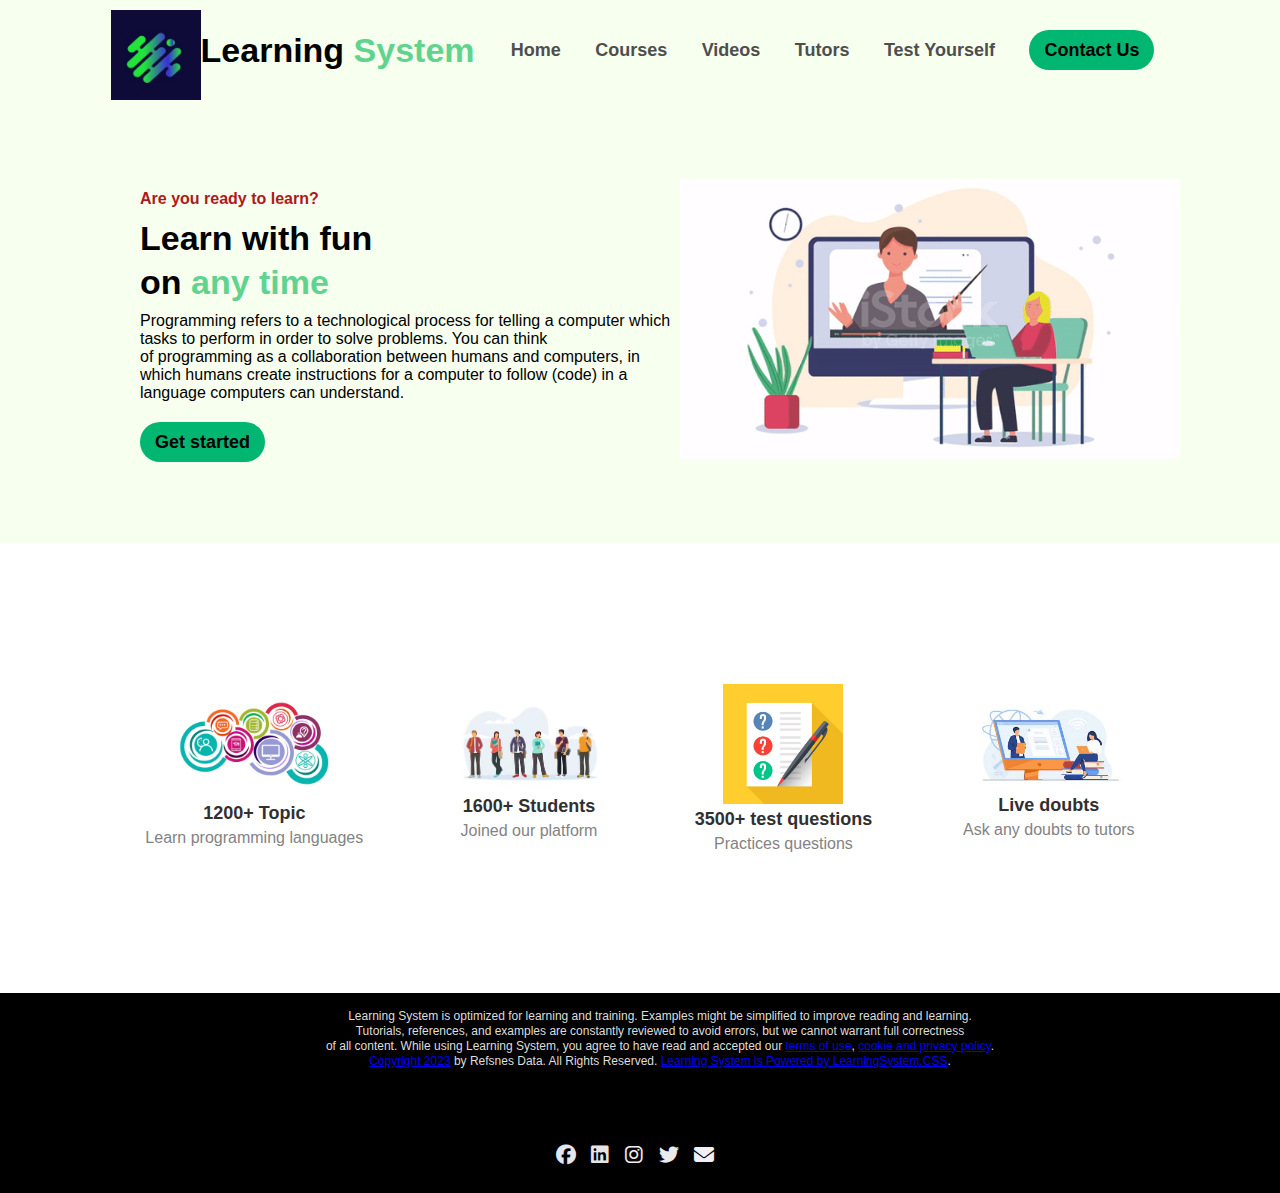
<file: index.html>
<!DOCTYPE html>
<html>
    <head>
        <meta charset="utf-8">
        <meta http-equiv ="Content-Type" content="text/html;charset=UTF-8">
        <title> Learning System </title>
        <meta name="viewport" content="width=device-width", initial-scale="1.0">
        <meta name="description" content="making website using html and css only.">
        <link rel="stylesheet" href="https://cdnjs.cloudflare.com/ajax/libs/font-awesome/6.1.1/css/all.min.css">
        <link rel="stylesheet" href="home.css">
       </head>

       <body>
       <!-- if you want brief knowledge on vs code and website development , kindly comment . let's start -->



       <div class="top-header">
        <header>
            <nav>
                <div class="logo">
                    <img src="logo.jpeg" alt="" class="logo-img">
                    <h1>Learning <span>System</span></h1>
                </div>
                <ul>
                    <li><a href="index.html">Home</a></li>
                    <li><a href="courses.html">Courses</a></li>
                    <li><a href="video.html">Videos</a></li>
                    <li><a href="tutors.html">Tutors</a></li>
                    <li><a href="#test-yourself">Test Yourself</a></li>
                    <li><a href="contactus.html" class="btn">Contact Us</a></li>
                </ul>
            </nav>
        </header>
        <!-- top hero-->
        <section class="hero-section">
            <div class="hero-box">
                <div class="left-box">
                    <p class="ready">Are you ready to learn?</p>
                    <h1>Learn with fun<br>on <span>any time</span></h1>
                    <p class="left-para">Programming refers to a technological process for telling a computer which tasks to perform in order to solve problems. You can think <br>of programming as a collaboration between humans and computers, in which humans create instructions for a computer to follow (code) in a language computers can understand. </p>
                    <a href="#" class="btn started">Get started</a> 
                 </div>
                 <div class="right-box">
                    <img src="b.gif" alt="header images" class="right-img">

                 </div>
            </div>
        </section>
    </div>
    <!------------------------feature section------------------------------->
    <section class="feature">
        <div class="boxes">
            <img src="courses.jpg" alt="course image" style="width: 150px;">
            <h2>1200+ Topic</h2>
            <p>Learn programming languages</p>
        </div>
        <div class="boxes">
            <img src="student.jpeg" alt="course image" style="width: 150px;">
            <h2>1600+ Students</h2>
            <p>Joined our platform</p>
        </div>
        <div class="boxes ">
            <img src="test.jpg" alt="course image" style="width: 120px;">
            <h2>3500+ test questions</h2>
            <p>Practices questions</p>
        </div>
        <div class="boxes ">
            <img src="dbouts.jpeg" alt="course image" style="width: 150px;">
            <h2>Live doubts</h2>
            <p>Ask any doubts to tutors</p>
        </div>
    </section>
    <footer>
        <div class="footertext">
            Learning System is optimized for learning and training. Examples might be simplified to improve reading and learning.<br class="footer-hide-special">
            Tutorials, references, and examples are constantly reviewed to avoid errors, but we cannot warrant full correctness<br class="footer-hide-special">
            of all content. While using Learning System, you agree to have read and accepted our <a href="/about/about_copyright.asp" class="ga-bottom">terms of use</a>, 
            <a href="/about/about_privacy.asp" class="ga-bottom">cookie and privacy policy</a>.<br>
            <a href="/about/about_copyright.asp" class="ga-bottom">Copyright 2023</a> by Refsnes Data. All Rights Reserved.
            <a href="//www.LearningSystem.com/w3css/default.asp" class="ga-bottom">Learning System is Powered by LearningSystem.CSS</a>.<br><br>
            </div>
            <div class="footersome">
              <a target="_blank" href="https://www.facebook.com/" title="Learning System on Facebook"><i class="fa-brands fa-facebook fa-beat" style="color: #e4e6ec;"></i></a>
              <a target="_blank" href="https://www.linkedin.com/login" title="Learning System on LinkedIn"><i class="fa-brands fa-linkedin fa-beat" style="color: #e8e3e4;"></i></a>
              <a target="_blank" href="https://www.instagram.com/" title="Learning System on Instagram"><i class="fa-brands fa-instagram fa-beat" style="color: #f3edee;"></i></a>
              <a target="_blank" href="https://twitter.com/i/flow/login?input_flow_data=%7B%22requested_variant%22%3A%22eyJsYW5nIjoiZW4ifQ%3D%3D%22%7D" title="Learning System on Twitter"><i class="fa-brands fa-twitter fa-beat" style="color: #eaeaec;"></i></a>
              <a target="_blank" href="https://f5mail.rediff.com/ajaxprism/container?angular=1&els=6eccdf7d3afdd2b7acdf219c3d59f783&user_size=1" title="Learning System on Email"><i class="fa-solid fa-envelope fa-beat" style="color: #f2f0f4;"></i></a>
            </div>
    </footer>
        </body>
</html>
</file>
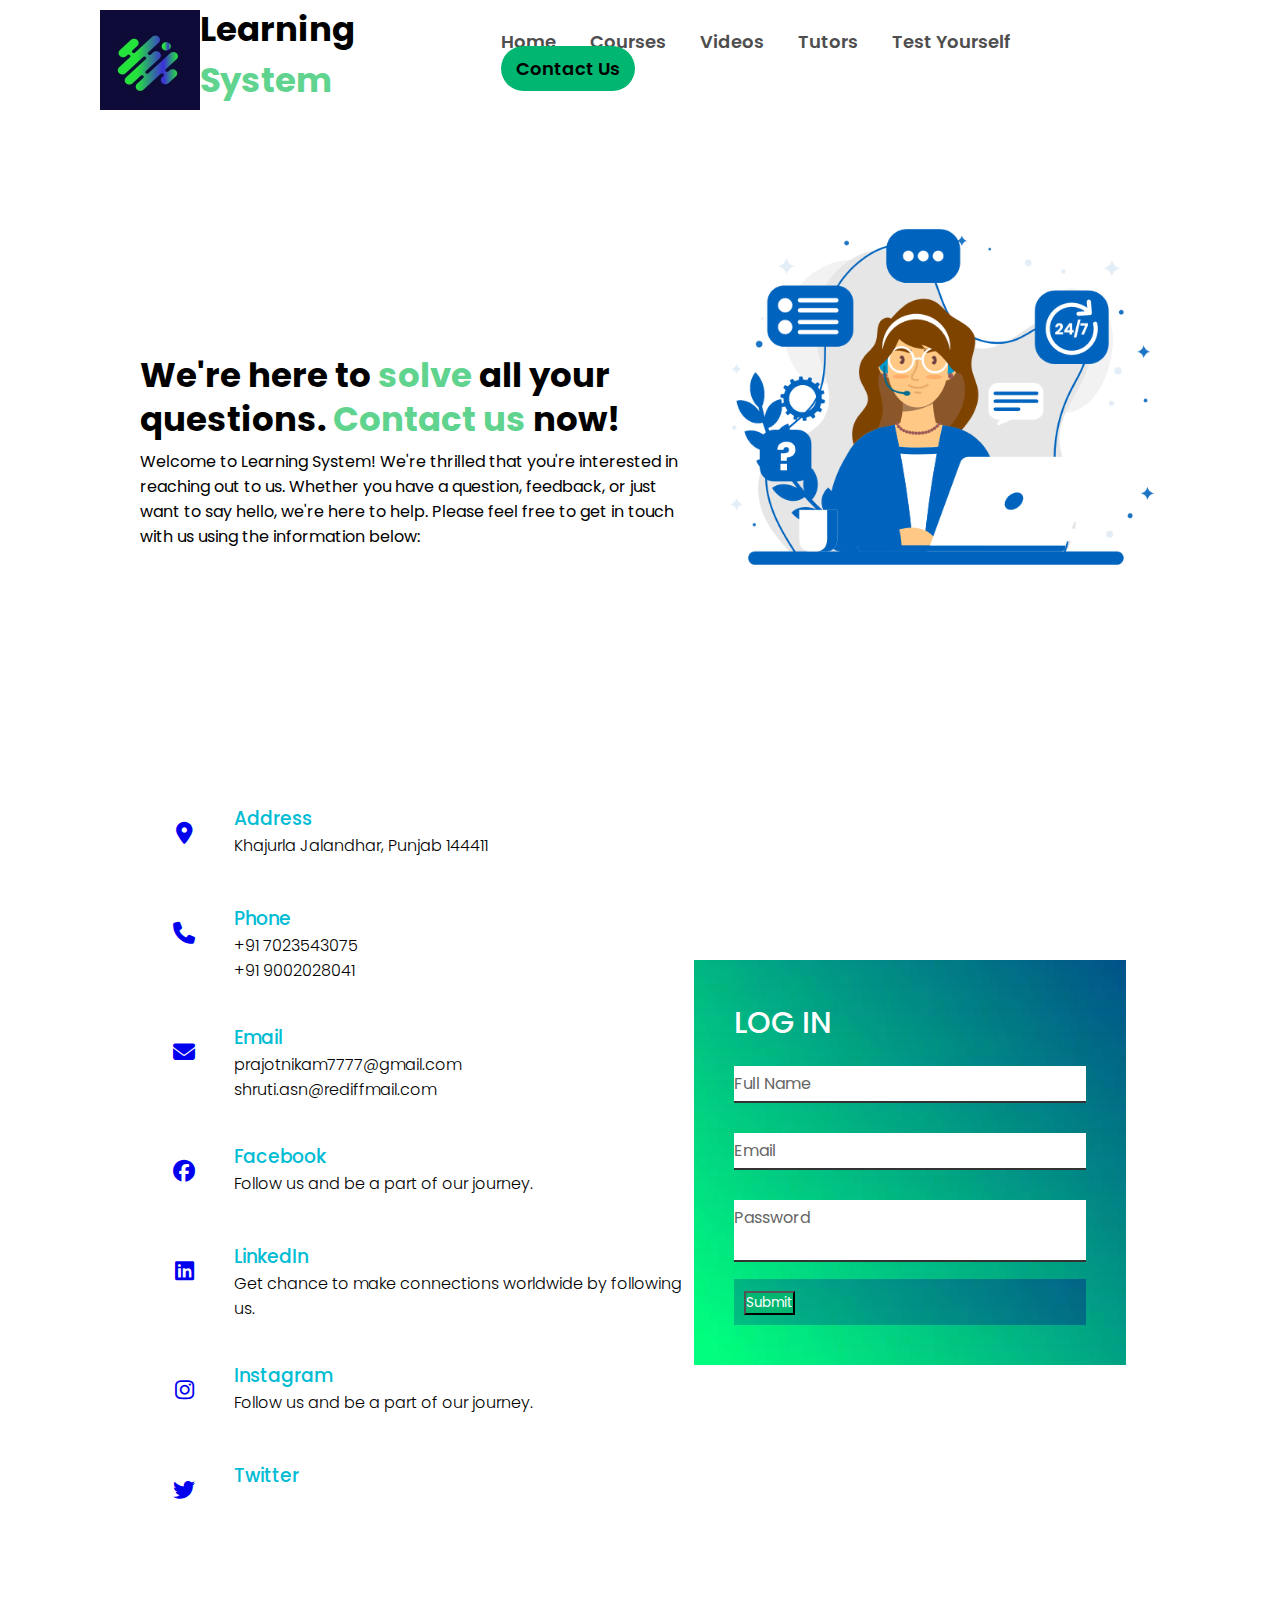
<file: contactus.html>
<!DOCTYPE html>
<html>
    <head>
        <meta name="viewport" content="width=device-width, initial-scale=1.0">
        <title>Contact Us</title>
        <link rel="stylesheet" href="https://cdnjs.cloudflare.com/ajax/libs/font-awesome/6.1.1/css/all.min.css">
        <link rel="stylesheet" type="text/css" href="style.css">
    </head>
    <body>
        <header>
            <nav>
                <div class="logo">
                    <img src="logo.jpeg" alt="" class="logo-img">
                    <h1>Learning <span>System</span></h1>
                </div>
                <ul>
                    <li><a href="index.html">Home</a></li>
                    <li><a href="courses.html">Courses</a></li>
                    <li><a href="video.html">Videos</a></li>
                    <li><a href="tutors.html">Tutors</a></li>
                    <li><a href="#test-yourself">Test Yourself</a></li>
                    <li><a href="contactus.html" class="btn">Contact Us</a></li>
                </ul>
            </nav>
        </header>
        <section class="hero-section">
            <div class="hero-box">
                <div class="left-box">
                    <div class="wrapper one">
                        <div class="drop-main">
                            <div class="c">C</div>
                            <div class="o">O</div>
                            <div class="n">N</div>
                            <div class="t">T</div>
                            <div class="a">A</div>
                            <div class="c">C</div>
                            <div class="t">T</div>
                            <div class="u">U</div>
                            <div class="s">S</div>
                        </div>
                    </div>
                    <p class="ready"> </p>
                    <h1>We're here to <span>solve</span> all your questions. <span>Contact us</span> now!</h1>
                    <p class="left-para">Welcome to <span!>Learning System!</span> We're thrilled that you're interested in reaching out to us. Whether you have a question, feedback, or just want to say hello, we're here to help. Please feel free to get in touch with us using the information below:</p>
                 </div>
                 <div class="right-box">
                    <img src="contact.gif" alt="header images" class="right-img">

                 </div>
            </div>
        </section>
    </div>
            <section class="contact">
            <div class="content">
            </div>
            <div class="container">
                <div class="contactInfo">
                    <div class="box">
                        <div class="icon"><a target="_blank" href="https://maps.app.goo.gl/ckLnE97bFdeE7Yff8" title="location"><i class="fa-solid fa-location-dot fa-bounce"></i></a></div>
                        <div class="text">
                            <h3>Address</h3>
                            <p>Khajurla Jalandhar, Punjab 144411</p>
                        </div>
                    </div>
                    <div class="box">
                        <div class="icon"><a target="_blank" href="phone" title="Phone"><i class="fa-solid fa-phone fa-bounce"></i></a></div>
                        <div class="text">
                            <h3>Phone</h3>
                            <p>+91 7023543075</p>
                            <p>+91 9002028041</p>
                        </div>
                    </div>
                    <div class="box">
                        <div class="icon"><a target="_blank" href="https://f5mail.rediff.com/ajaxprism/container?angular=1&els=6eccdf7d3afdd2b7acdf219c3d59f783&user_size=1" title="Learning System on Email"><i class="fa-solid fa-envelope fa-bounce"></i></a></div>
                        <div class="text">
                            <h3>Email</h3>
                            <p>prajotnikam7777@gmail.com</p>
                            <p>shruti.asn@rediffmail.com</p>
                        </div>
                    </div>
                    <div class="box">
                        <div class="icon"><a target="_blank" href="https://www.facebook.com/" title="Learning System on Facebook"><i class="fa-brands fa-facebook fa-bounce"></i></a></div>
                        <div class="text">
                            <h3>Facebook</h3>
                            <p>Follow us and be a part of our journey.</p>
                        </div>
                    </div>
                    <div class="box">
                        <div class="icon"><a target="_blank" href="https://www.linkedin.com/login" title="Learning System on LinkedIn"><i class="fa-brands fa-linkedin fa-bounce"></i></a></div>
                        <div class="text">
                            <h3>LinkedIn</h3>
                            <p>Get chance to make connections worldwide by following us.</p>
                        </div>
                    </div>
                    <div class="box">
                        <div class="icon"><a target="_blank" href="https://www.instagram.com/" title="Learning System on Instagram"><i class="fa-brands fa-instagram fa-bounce"></i></a></div>
                        <div class="text">
                            <h3>Instagram</h3>
                            <p>Follow us and be a part of our journey.</p>
                        </div>
                    </div>
                    <div class="box">
                        <div class="icon"><a target="_blank" href="https://twitter.com/i/flow/login?input_flow_data=%7B%22requested_variant%22%3A%22eyJsYW5nIjoiZW4ifQ%3D%3D%22%7D" title="Learning System on Twitter"><i class="fa-brands fa-twitter fa-bounce"></i></a></div>
                        <div class="text">
                            <h3>Twitter</h3>
                        </div>
                    </div>
                    
                </div>
            <div class="contactForm">
               <form>
                <h2>LOG IN</h2>
                <div class="inputBox">
                    <input type="text" name="" required="required">
                    <span>Full Name</span>
                </div>
                <div class="inputBox">
                    <input type="text" name="" required="required">
                    <span>Email</span>
                </div>
                <div class="inputBox">
                    <textarea  required="required"></textarea>
                    <span>Password</span>
                </div>
                <div class="inputbox">
                    <input type="submit" name="" value="Submit">
                </div>
               </form> 
            </div>
        </section>
    </body>
</html>
</file>
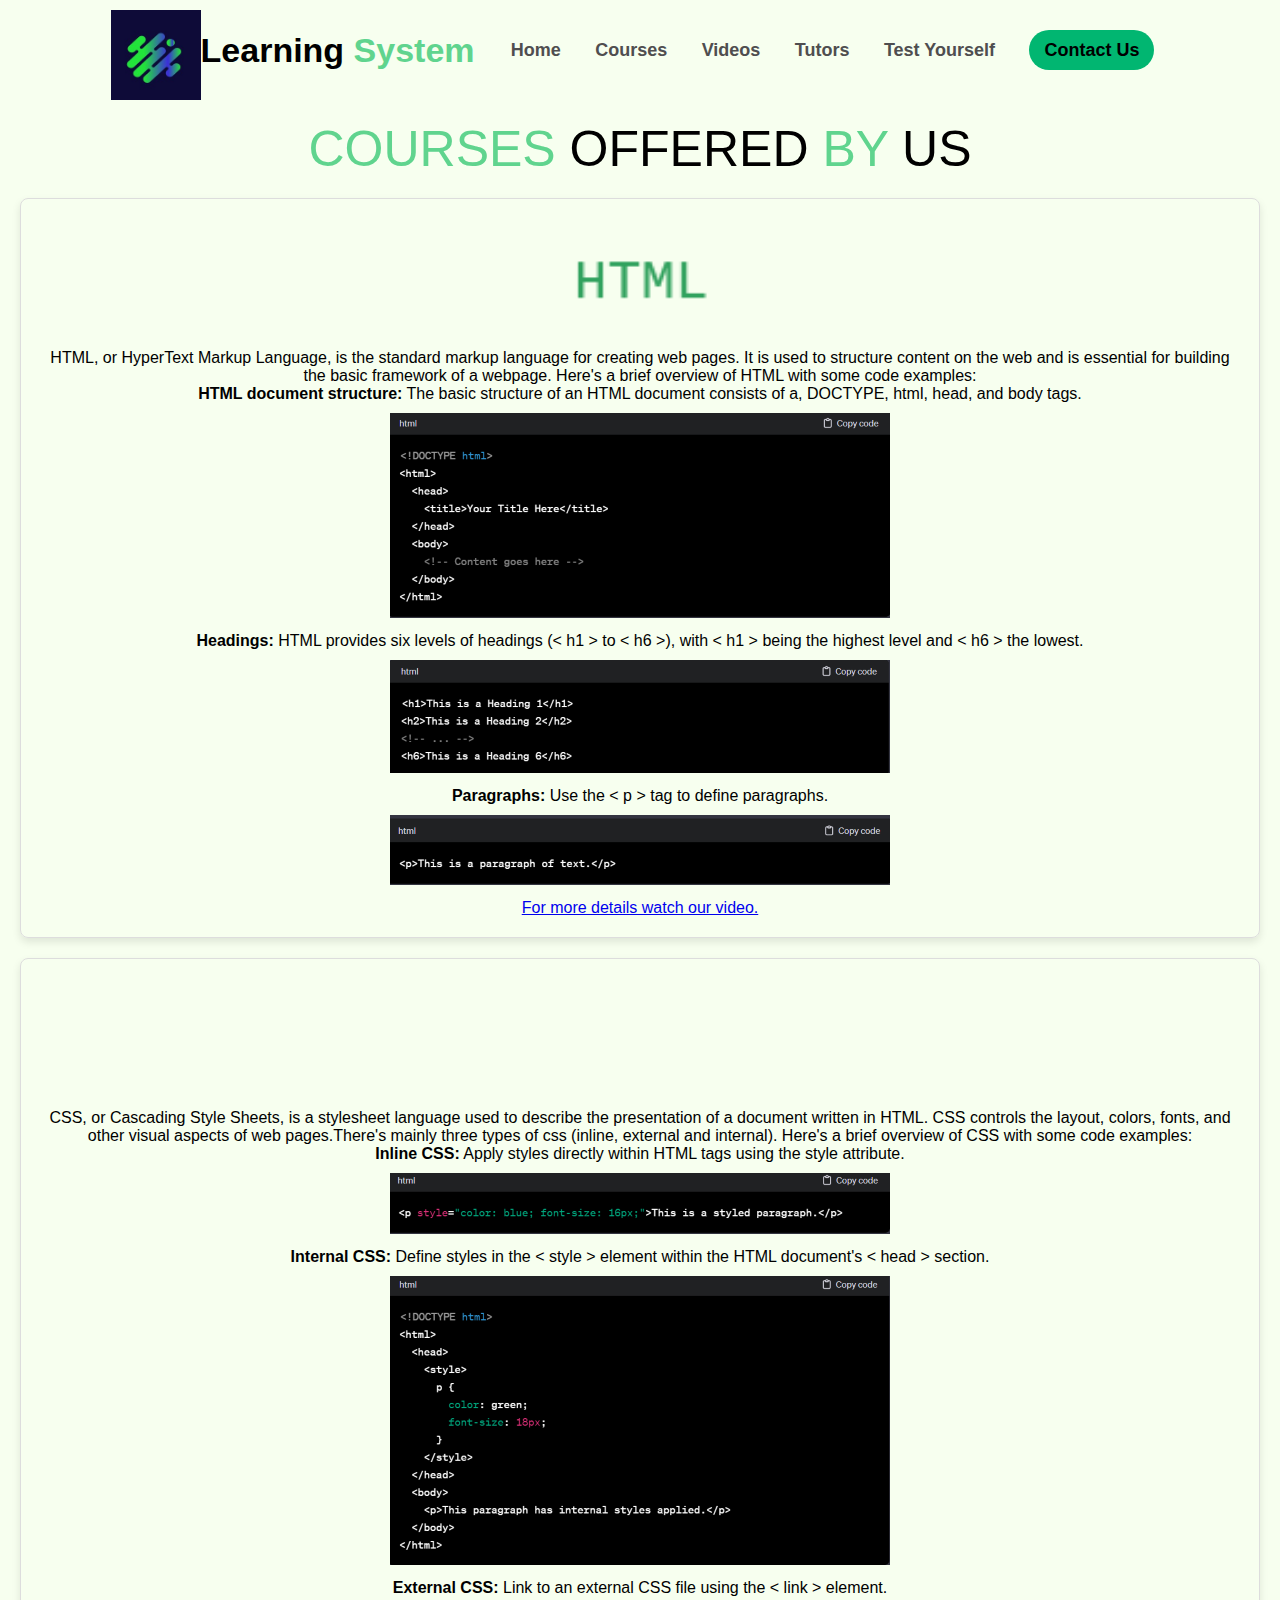
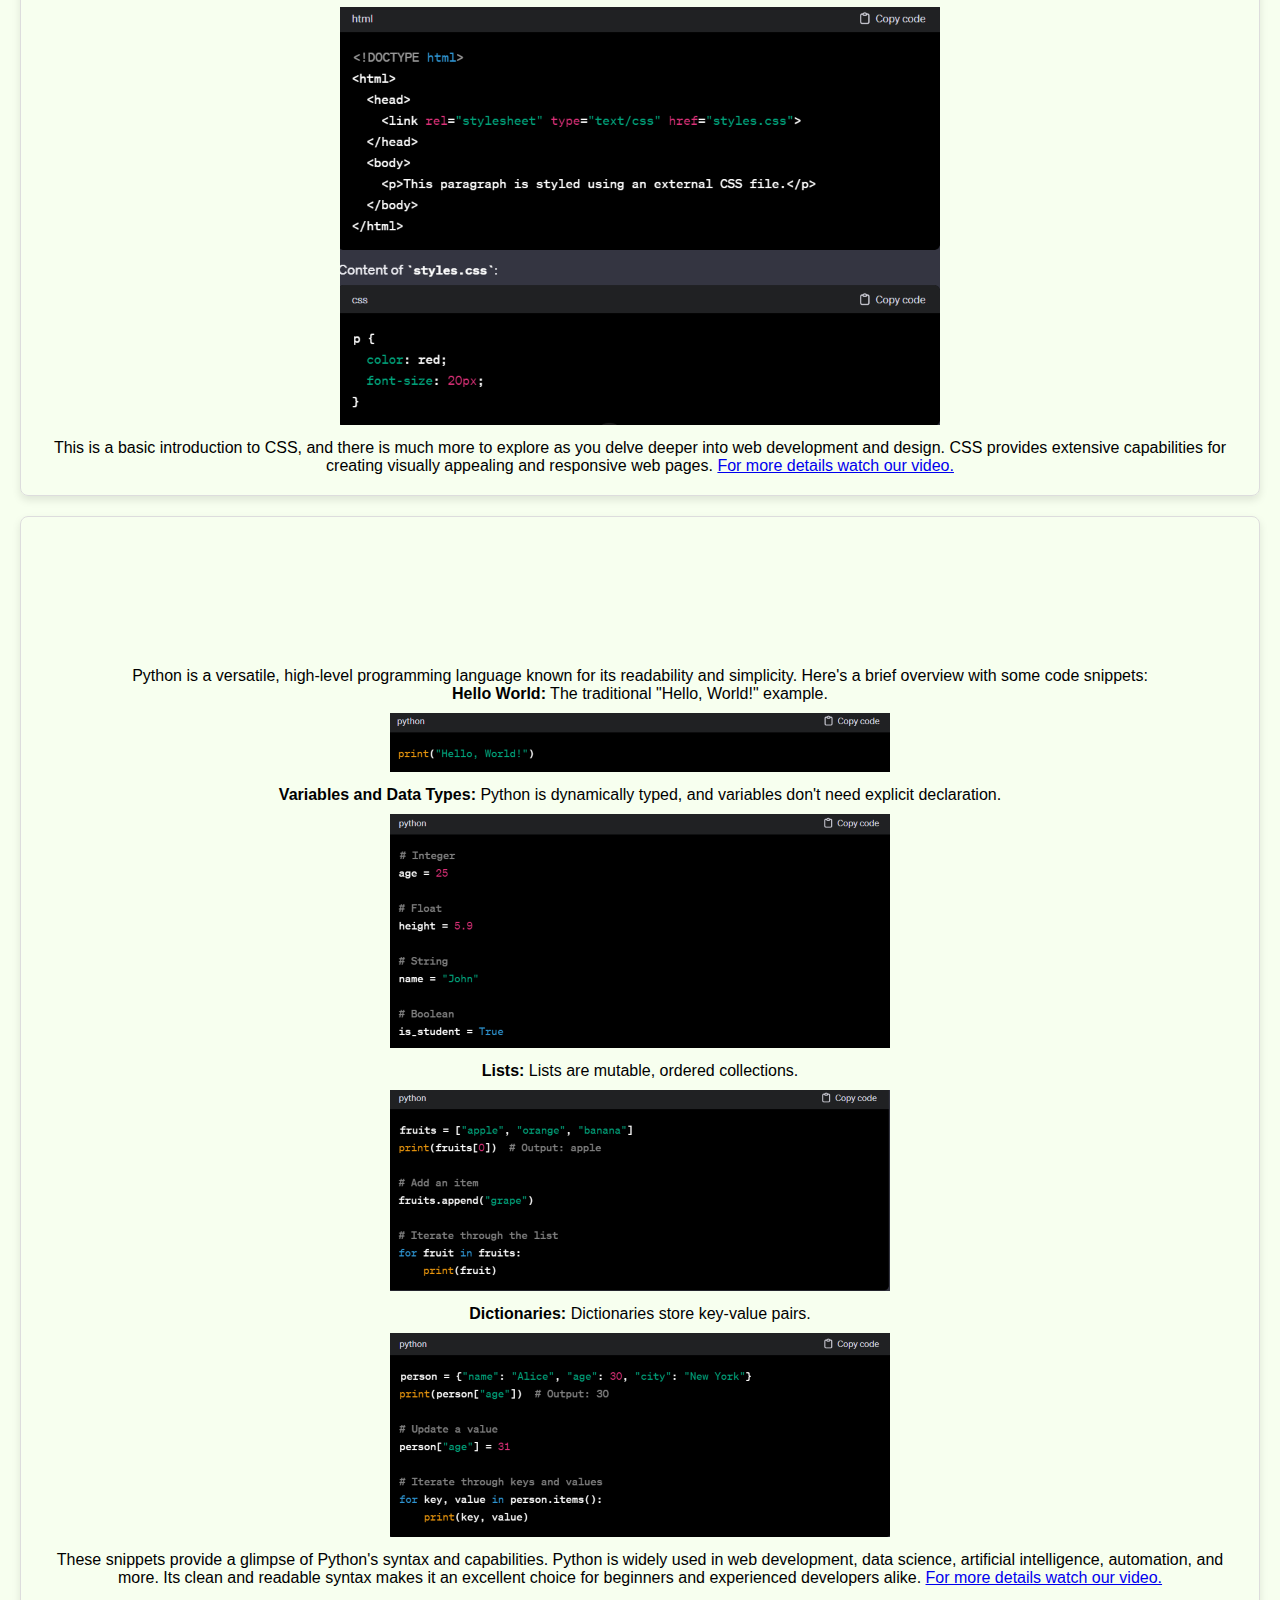
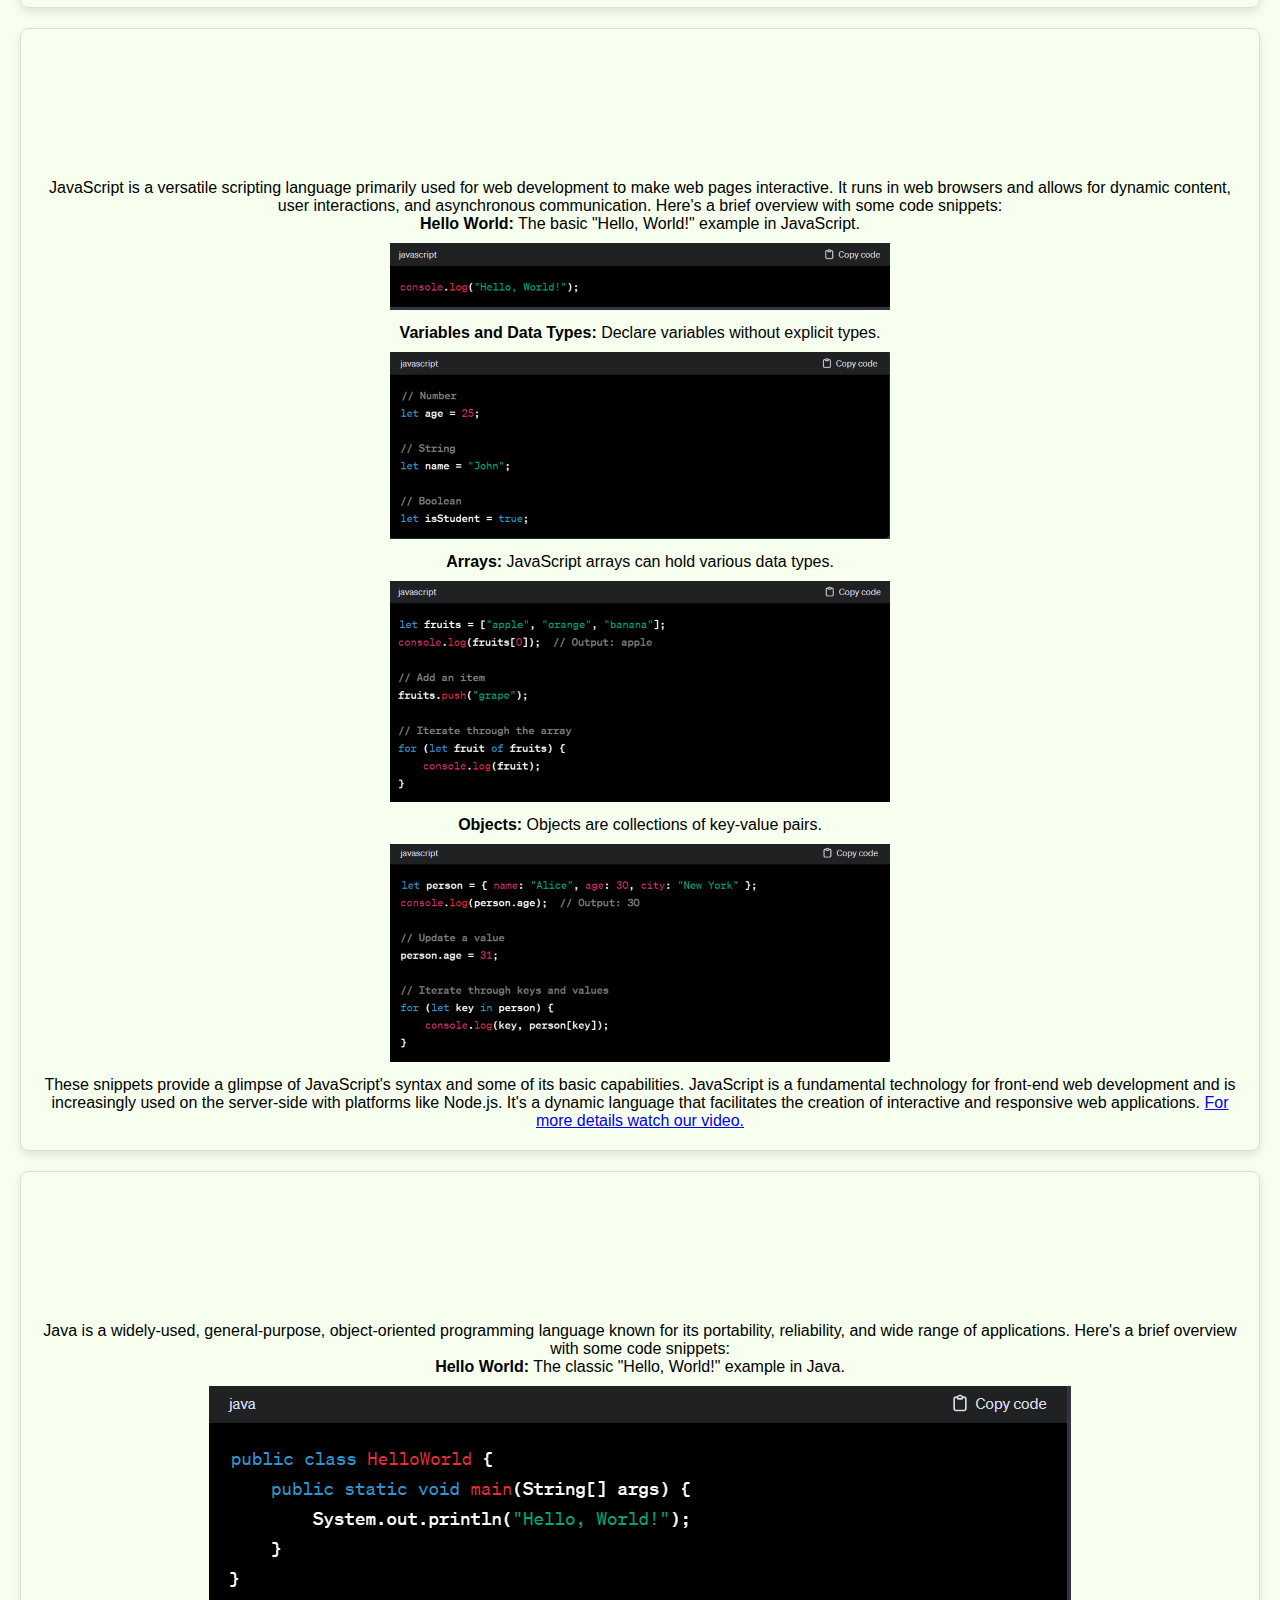
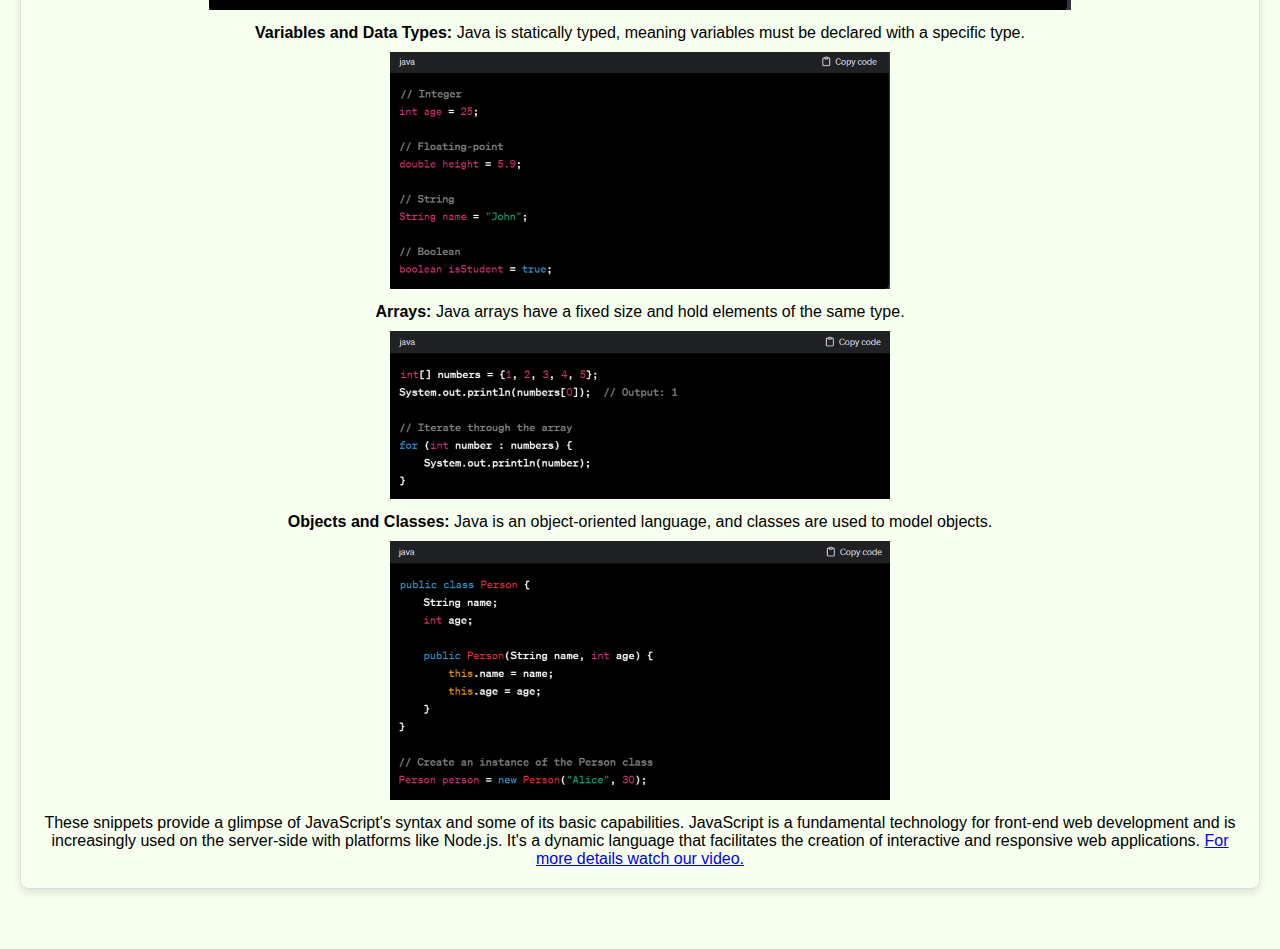
<file: courses.html>
<!DOCTYPE html>
<html lang="en">
<head>
    <head>
        <meta charset="utf-8">
        <meta http-equiv ="Content-Type" content="text/html;charset=UTF-8">
        <title> Learning System </title>
        <meta name="viewport" content="width=device-width", initial-scale="1.0">
        <meta name="description" content="making website using html and css only.">
        <link rel="stylesheet" href="https://cdnjs.cloudflare.com/ajax/libs/font-awesome/6.1.1/css/all.min.css">
        <link rel="stylesheet" href="courses.css">
</head>
<body>
    <div class="top-header">
        <header>
            <nav>
                <div class="logo">
                    <img src="logo.jpeg" alt="" class="logo-img">
                    <h1>Learning <span>System</span></h1>
                </div>
                <ul>
                    <li><a href="index.html">Home</a></li>
                    <li><a href="courses.html">Courses</a></li>
                    <li><a href="video.html">Videos</a></li>
                    <li><a href="tutors.html">Tutors</a></li>
                    <li><a href="#test-yourself">Test Yourself</a></li>
                    <li><a href="contactus.html" class="btn">Contact Us</a></li>
                </ul>
            </nav>
        </header>
    <!-- Main Content Section -->
    <main>
        <div class="top-header">
            <p style="font-size: 50px;"><span>COURSES</span> OFFERED <span>BY</span> US</p>
        </div>
        <!-- Course Cards -->
        <div class="course-card">
            <img src="result (1).gif" width="200" height="126">
            <p>HTML, or HyperText Markup Language, is the standard markup language for creating web pages. It is used to structure content on the web and is essential for building the basic framework of a webpage. Here's a brief overview of HTML with some code examples:</p>
            <p><b>HTML document structure:</b>  The basic structure of an HTML document consists of a, DOCTYPE, html, head, and body tags.</b></p>
            <img src="h1.png" alt="" style="padding: 10px;">
            <p><b>Headings:</b>  HTML provides six levels of headings (< h1 > to < h6 >), with < h1 > being the highest level and < h6 > the lowest.</p>
            <img src="h2.png" alt="" style="padding: 10px;">
            <p><b>Paragraphs:</b>  Use the < p > tag to define paragraphs.</p>
            <img src="h3.png" alt="" style="padding: 10px;">
            <p><a href="https://www.youtube.com/embed/qLZXVp5-nMU?si=SF17DUKp3OilbpYw">For more details watch our video.</a></p>
        </div>

        <div class="course-card">
            <img src="result (2).gif" width="200" height="126">
            <p>CSS, or Cascading Style Sheets, is a stylesheet language used to describe the presentation of a document written in HTML. CSS controls the layout, colors, fonts, and other visual aspects of web pages.There's mainly three types of css (inline, external and internal). Here's a brief overview of CSS with some code examples:</p>
            <p><b>Inline CSS:</b>  Apply styles directly within HTML tags using the style attribute.</p>
            <img src="c1.png" alt="" style="padding: 10px;">
            <p><b>Internal CSS:</b>  Define styles in the < style > element within the HTML document's < head > section.</p>
            <img src="c2.png" alt="" style="padding: 10px;">
            <p><b>External CSS:</b>  Link to an external CSS file using the < link > element.</p>
            <img src="c3.png" alt="" style="padding: 10px;">
            <p>This is a basic introduction to CSS, and there is much more to explore as you delve deeper into web development and design. CSS provides extensive capabilities for creating visually appealing and responsive web pages.
                <a href="https://www.youtube.com/embed/OpWjt_wbV4E?si=UkJ1MsInQ_ZId7PK">For more details watch our video.</a></p>
        </div>

        <div class="course-card">
            <img src="result (3).gif" width="200" height="126">
            <p>  Python is a versatile, high-level programming language known for its readability and simplicity. Here's a brief overview with some code snippets:</p>
            <p><b>Hello World:</b>  The traditional "Hello, World!" example.</p>
            <img src="p1.png" alt="" style="padding: 10px;">
            <p><b>Variables and Data Types:</b>  Python is dynamically typed, and variables don't need explicit declaration.</p>
            <img src="p2.png" alt="" style="padding: 10px;">
            <p><b>Lists:</b>  Lists are mutable, ordered collections.</p>
            <img src="p3.png" alt="" style="padding: 10px;">
            <p><b>Dictionaries:</b>  Dictionaries store key-value pairs.</p>
            <img src="p4.png" alt="" style="padding: 10px;">
            <p>These snippets provide a glimpse of Python's syntax and capabilities. Python is widely used in web development, data science, artificial intelligence, automation, and more. Its clean and readable syntax makes it an excellent choice for beginners and experienced developers alike.
                <a href="https://www.youtube.com/embed/_uQrJ0TkZlc?si=2T_sD02xoMBHbsIv">For more details watch our video.</a></p>
        </div>

        <div class="course-card">
            <img src="result (4).gif" width="200" height="126">
            <p>  JavaScript is a versatile scripting language primarily used for web development to make web pages interactive. It runs in web browsers and allows for dynamic content, user interactions, and asynchronous communication. Here's a brief overview with some code snippets:</p>
            <p><b>Hello World:</b>  The basic "Hello, World!" example in JavaScript.</p>
            <img src="js1.png" alt="" style="padding: 10px;">
            <p><b>Variables and Data Types:</b>  Declare variables without explicit types.</p>
            <img src="js2.png" alt="" style="padding: 10px;">
            <p><b>Arrays:</b>  JavaScript arrays can hold various data types.</p>
            <img src="js3.png" alt="" style="padding: 10px;">
            <p><b>Objects:</b> Objects are collections of key-value pairs.</p>
            <img src="js4.png" alt="" style="padding: 10px;">
            <p>These snippets provide a glimpse of JavaScript's syntax and some of its basic capabilities. JavaScript is a fundamental technology for front-end web development and is increasingly used on the server-side with platforms like Node.js. It's a dynamic language that facilitates the creation of interactive and responsive web applications.
                <a href="https://www.youtube.com/embed/1kUoOLZ0g6g?si=9pwbW0YyMIx_s_oLK">For more details watch our video.</a></p>
        </div>

        <div class="course-card">
            <img src="result (5).gif" width="200" height="126">
            <p> Java is a widely-used, general-purpose, object-oriented programming language known for its portability, reliability, and wide range of applications. Here's a brief overview with some code snippets:</p>
            <p><b>Hello World:</b>  The classic "Hello, World!" example in Java.</p>
            <img src="j1.png" alt="" style="padding: 10px;">
            <p><b>Variables and Data Types:</b>  Java is statically typed, meaning variables must be declared with a specific type.</p>
            <img src="j2.png" alt="" style="padding: 10px;">
            <p><b>Arrays:</b>  Java arrays have a fixed size and hold elements of the same type.</p>
            <img src="j3.png" alt="" style="padding: 10px;">
            <p><b>Objects and Classes:</b> Java is an object-oriented language, and classes are used to model objects.</p>
            <img src="j4.png" alt="" style="padding: 10px;">
            <p>These snippets provide a glimpse of JavaScript's syntax and some of its basic capabilities. JavaScript is a fundamental technology for front-end web development and is increasingly used on the server-side with platforms like Node.js. It's a dynamic language that facilitates the creation of interactive and responsive web applications.
                <a href="https://www.youtube.com/embed/A74TOX803D0?si=b9aa_qI6sN4bWLdC">For more details watch our video.</a></p>        </div>

        <!-- Add more course cards as needed -->

    </main>
</body>
</html>
</file>
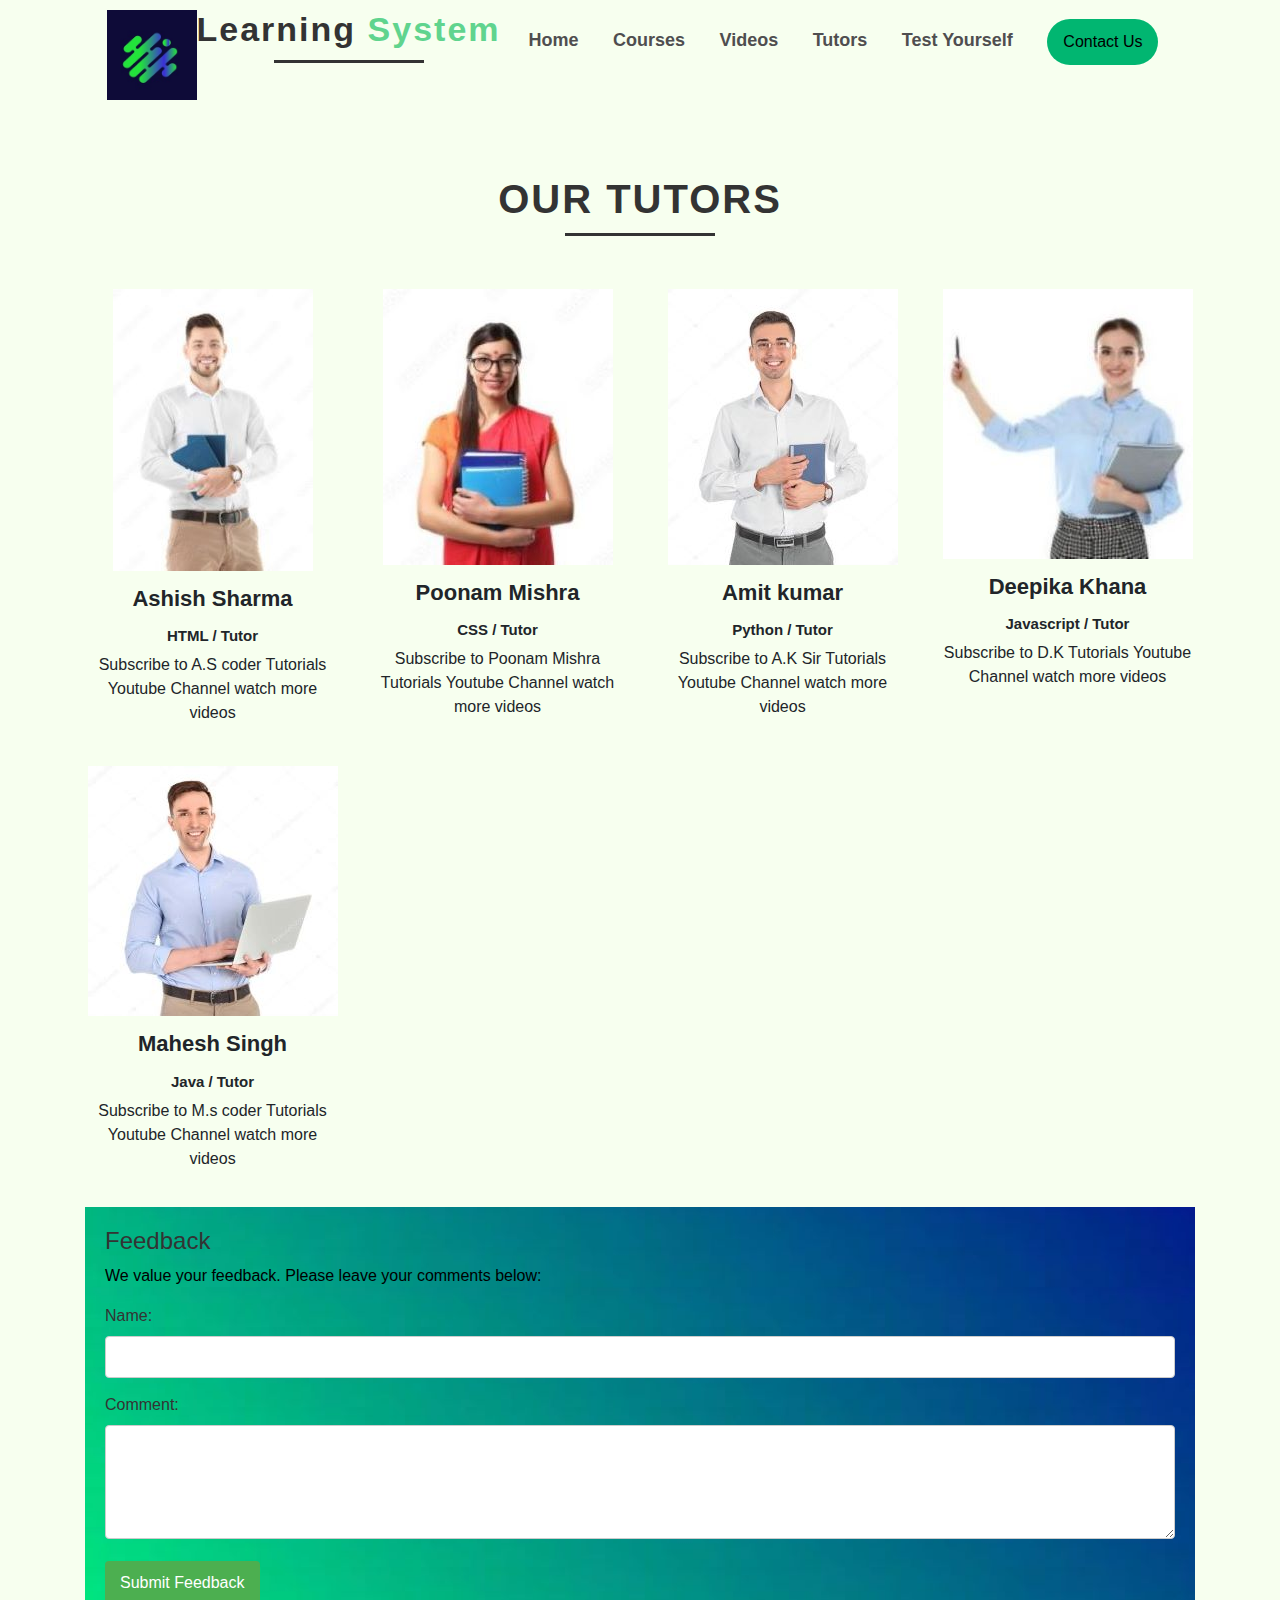
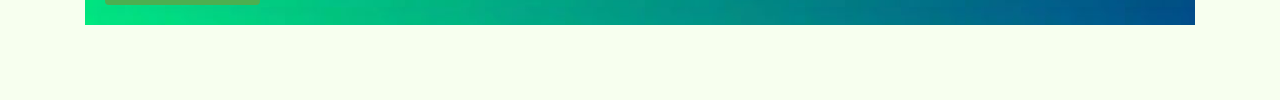
<file: tutors.html>
<!DOCTYPE html>
<html>
    <head>
        <meta charset="utf-8">
        <meta http-equiv ="Content-Type" content="text/html;charset=UTF-8">
        <title> Learning System </title>
        <meta name="viewport" content="width=device-width", initial-scale="1.0">
        <meta name="description" content="making website using html and css only.">
        <link rel="stylesheet" href="https://cdnjs.cloudflare.com/ajax/libs/font-awesome/6.1.1/css/all.min.css">
        <link rel="stylesheet" href="https://cdn.jsdelivr.net/npm/bootstrap@4.0.0/dist/css/bootstrap.min.css" integrity="sha384-Gn5384xqQ1aoWXA+058RXPxPg6fy4IWvTNh0E263XmFcJlSAwiGgFAW/dAiS6JXm" crossorigin="anonymous">
        <link rel="stylesheet" href="tutors.css">
       </head>

       <body>
       <!-- if you want brief knowledge on vs code and website development , kindly comment . let's start -->



       <div class="top-header">
        <header>
            <nav>
                <div class="logo">
                    <img src="logo.jpeg" alt="" class="logo-img">
                    <h1>Learning <span>System</span></h1>
                </div>
                <ul>
                    <li><a href="index.html">Home</a></li>
                    <li><a href="courses.html">Courses</a></li>
                    <li><a href="video.html">Videos</a></li>
                    <li><a href="tutors.html">Tutors</a></li>
                    <li><a href="#test-yourself">Test Yourself</a></li>
                    <li><a href="contactus.html" class="btn">Contact Us</a></li>
                </ul>
            </nav>
        </header>
            <section class="tutors">
                <div class="container">
                    <h1>OUR TUTORS</h1>
                    <div class="row">
                        <div class="col-md-3 profile text-center">
                            <div class="img-box">
                                <img src="tutor1.jpg" class="img-responsive">
                                <ul>
                                    <a href="#"><li><i class="fa-brands fa-facebook fa-bounce"></i></li></a>
                                    <a href="#"><li><i class="fa-brands fa-twitter fa-bounce"></i></li></a>
                                    <a href="#"><li><i class="fa-brands fa-linkedin fa-bounce"></i></li></a>
                                </ul>
                            </div>
                            <h2>Ashish Sharma</h2>
                            <h3>HTML / Tutor</h3>
                            <p>Subscribe to A.S coder Tutorials Youtube Channel watch more videos</p>
                        </div>
                        <div class="col-md-3 profile text-center">
                            <div class="img-box">
                                <img src="tutor2.jpg" class="img-responsive">
                                <ul>
                                    <a href="#"><li><i class="fa-brands fa-facebook fa-bounce"></i></li></a>
                                    <a href="#"><li><i class="fa-brands fa-twitter fa-bounce"></i></li></a>
                                    <a href="#"><li><i class="fa-brands fa-linkedin fa-bounce"></i></li></a>
                                </ul>
                            </div>
                            <h2>Poonam Mishra</h2>
                            <h3>CSS / Tutor</h3>
                            <p>Subscribe to Poonam Mishra  Tutorials Youtube Channel watch more videos</p>
                        </div>
                        
                        <div class="col-md-3 profile text-center">
                            <div class="img-box">
                                <img src="tutor3.jpg" class="img-responsive">
                                <ul>
                                    <a href="#"><li><i class="fa-brands fa-facebook fa-bounce"></i></li></a>
                                    <a href="#"><li><i class="fa-brands fa-twitter fa-bounce"></i></li></a>
                                    <a href="#"><li><i class="fa-brands fa-linkedin fa-bounce"></i></li></a>
                                </ul>
                            </div>
                            <h2>Amit kumar</h2>
                            <h3>Python / Tutor</h3>
                            <p>Subscribe to A.K Sir Tutorials Youtube Channel watch more videos</p>
                        </div>
                        
                        <div class="col-md-3 profile text-center">
                            <div class="img-box">
                                <img src="tutor4.jpg" class="img-responsive">
                                <ul>
                                    <a href="#"><li><i class="fa-brands fa-facebook fa-bounce"></i></li></a>
                                    <a href="#"><li><i class="fa-brands fa-twitter fa-bounce"></i></li></a>
                                    <a href="#"><li><i class="fa-brands fa-linkedin fa-bounce"></i></li></a>
                                </ul>
                            </div>
                            <h2>Deepika Khana</h2>
                            <h3>Javascript / Tutor</h3>
                            <p>Subscribe to D.K  Tutorials Youtube Channel watch more videos</p>
                        </div>
                        
                        <div class="col-md-3 profile text-center">
                            <div class="img-box">
                                <img src="tutor5.jpg" class="img-responsive">
                                <ul>
                                    <a href="#"><li><i class="fa-brands fa-facebook fa-bounce"></i></li></a>
                                    <a href="#"><li><i class="fa-brands fa-twitter fa-bounce"></i></li></a>
                                    <a href="#"><li><i class="fa-brands fa-linkedin fa-bounce"></i></li></a>
                                </ul>
                            </div>
                            <h2>Mahesh Singh</h2>
                            <h3>Java / Tutor</h3>
                            <p>Subscribe to M.s coder Tutorials Youtube Channel watch more videos</p>
                        </div>
                    </div>
                    <section class="feedback">
                            <h2>Feedback</h2>
                            <p>We value your feedback. Please leave your comments below:</p>
        
                            <form action="submit_feedback.php" method="post">
                                <label for="name">Name:</label>
                                <input type="text" id="name" name="name" required>
        
                                <label for="comment">Comment:</label>
                                <textarea id="comment" name="comment" rows="4" required></textarea>
        
                                <button type="submit">Submit Feedback</button>
                            </form>
                        </section>
                </div>
            </section>
        </body>
</html>
</file>
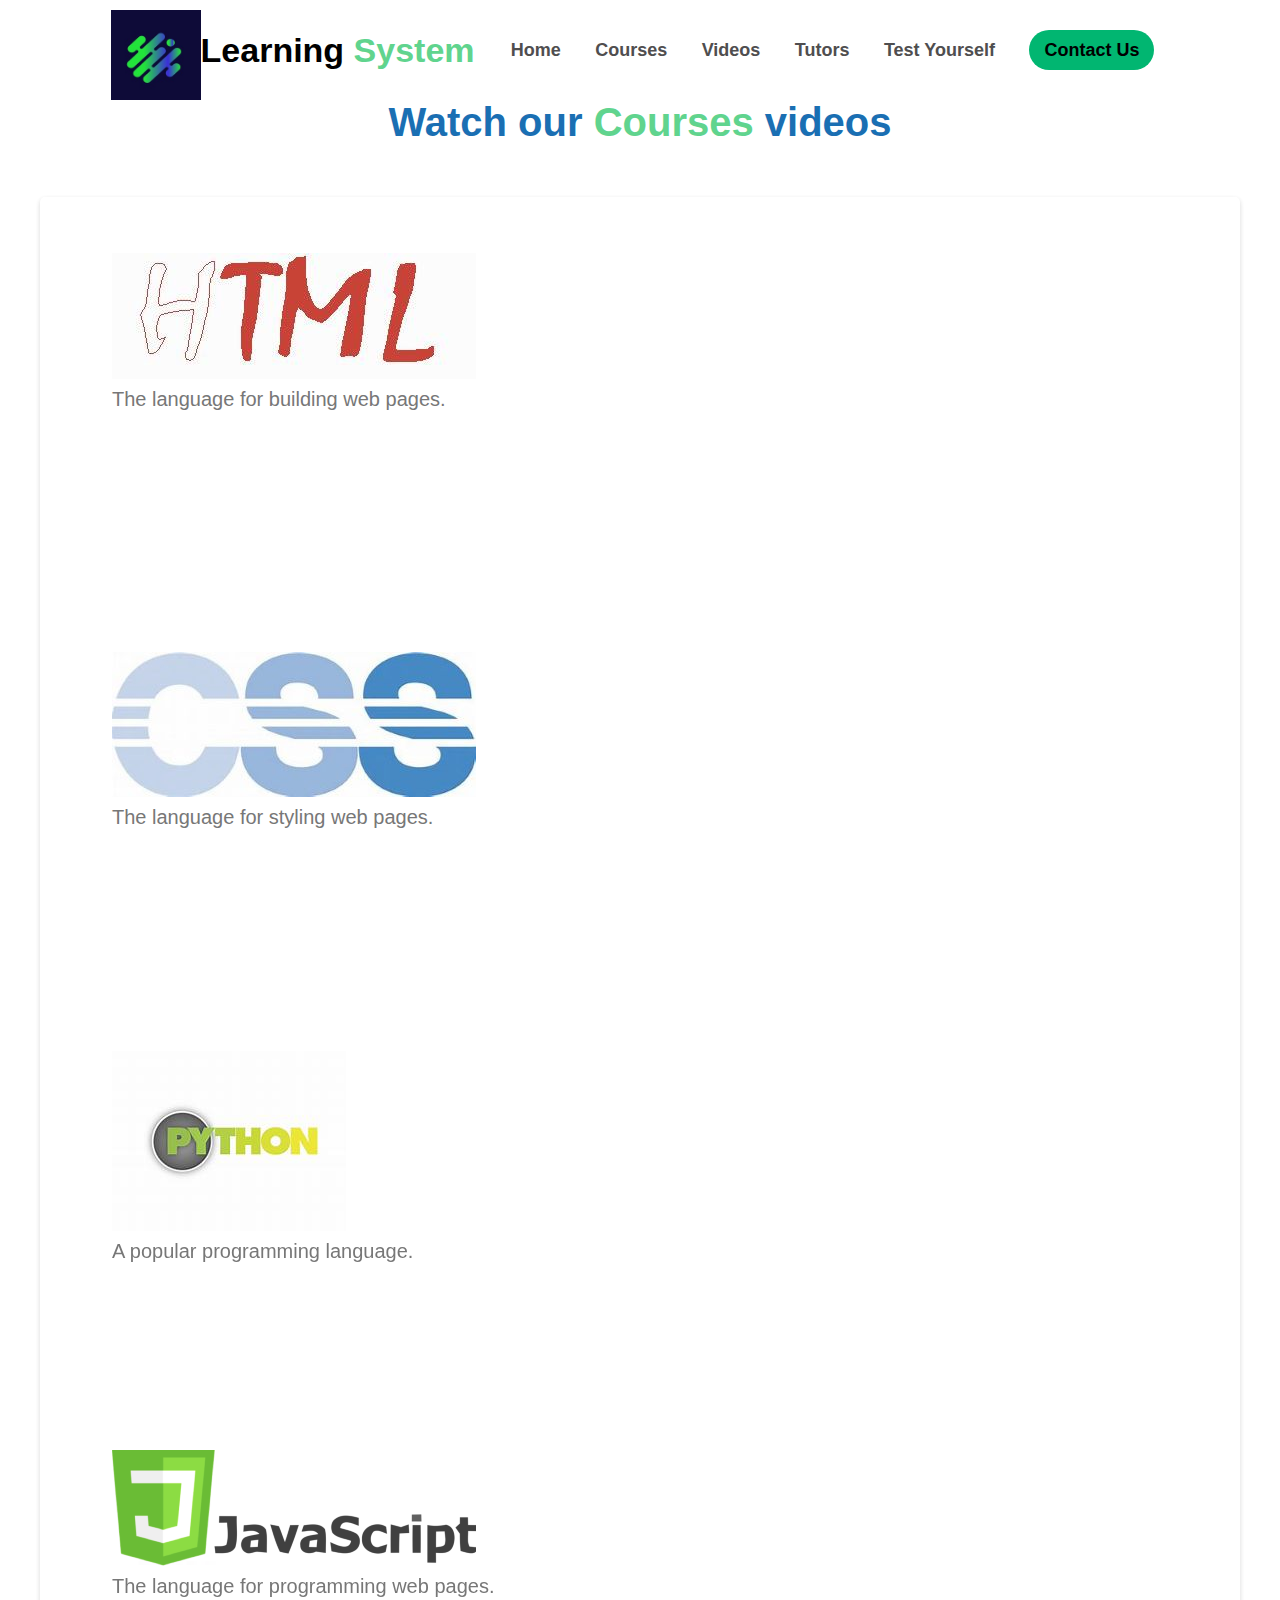
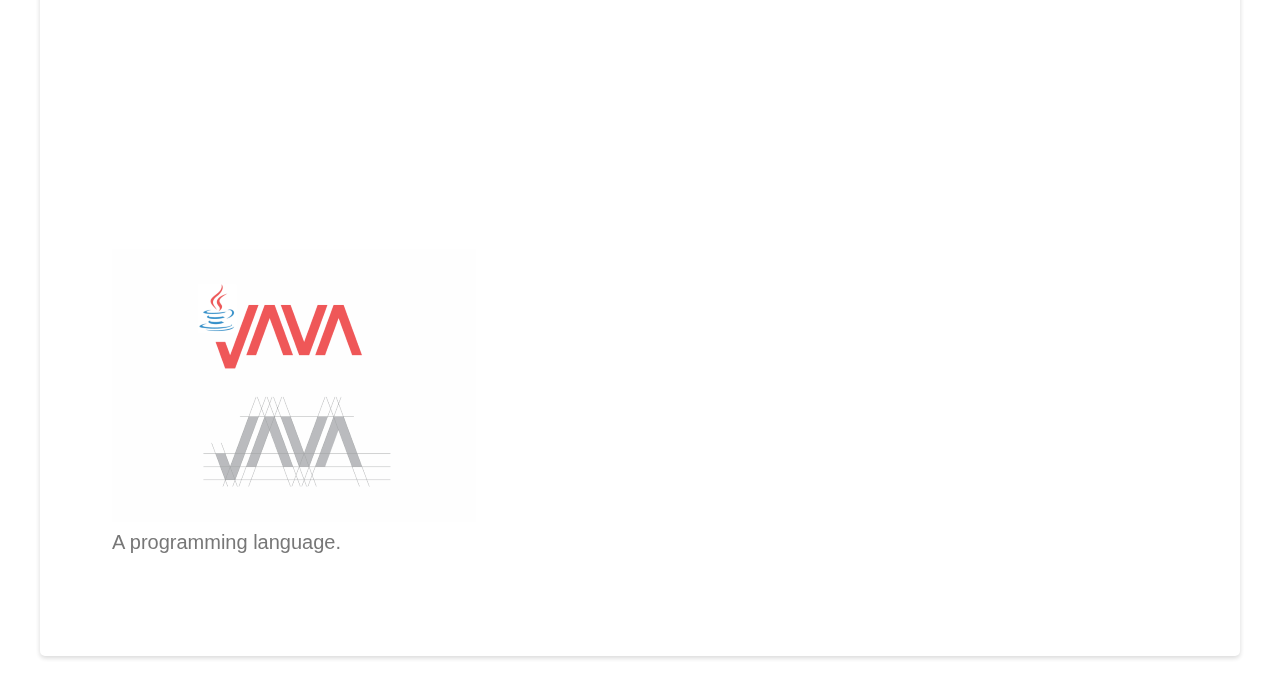
<file: video.html>
<!DOCTYPE html>
<html>
    <head>
        <meta charset="utf-8">
        <meta http-equiv ="Content-Type" content="text/html;charset=UTF-8">
        <title> IFrame </title>
        <meta name="viewport" content="width=device-width", initial-scale="1.0">
        <meta name="description" content="making website using html and css only.">
        <link rel="stylesheet" href="https://cdnjs.cloudflare.com/ajax/libs/font-awesome/6.1.1/css/all.min.css">
        <link rel="stylesheet" href="video.css">
       </head>
    <body>
        <header>
            <nav>
                <div class="logo">
                    <img src="logo.jpeg" alt="" class="logo-img">
                    <h1>Learning <span>System</span></h1>
                </div>
                <ul>
                    <li><a href="index.html">Home</a></li>
                    <li><a href="courses.html">Courses</a></li>
                    <li><a href="video.html">Videos</a></li>
                    <li><a href="tutors.html">Tutors</a></li>
                    <li><a href="#test-yourself">Test Yourself</a></li>
                    <li><a href="contactus.html" class="btn">Contact Us</a></li>
                </ul>
            </nav>
        </header>
        <div class="top-header">
                <h2> Watch our <span>Courses</span> videos</h2>
        </div>
        <div class="container">
            <div class="service-container">
                <div class="service">
                    <img src="th.jpg" alt="">
                    <p>The language for building web pages.</p>
                </div>
                <div class="service">
                    <iframe width="560" height="315" src="https://www.youtube.com/embed/qLZXVp5-nMU?si=SF17DUKp3OilbpYw" title=" video player" frameborder="0" allow="accelerometer; autoplay; clipboard-write; encrypted-media; gyroscope; picture-in-picture; web-share" allowfullscreen></iframe>
              </div>
            </div>
            <div class="service-container">
                <div class="service">
                    <img src="css.jpg" alt="">
                    <p>The language for styling web pages.</p>
                </div>
                <div class="service">
                    <iframe width="560" height="315" src="https://www.youtube.com/embed/OpWjt_wbV4E?si=UkJ1MsInQ_ZId7PK" title=" video player" frameborder="0" allow="accelerometer; autoplay; clipboard-write; encrypted-media; gyroscope; picture-in-picture; web-share" allowfullscreen></iframe>
                </div>
            </div>
            <div class="service-container">
                <div class="service">
                    <img src="pyt.jpg">
                    <p>A popular programming language.</p>
                </div>
                <div class="service">
                    <iframe width="560" height="315" src="https://www.youtube.com/embed/_uQrJ0TkZlc?si=2T_sD02xoMBHbsIv" title="video player" frameborder="0" allow="accelerometer; autoplay; clipboard-write; encrypted-media; gyroscope; picture-in-picture; web-share" allowfullscreen></iframe>
                </div>
            </div>
            <div class="service-container">
                <div class="service">
                    <img src="js.png">
                    <p>The language for programming web pages.</p>
                </div>
                <div class="service">
                    <iframe width="560" height="315" src="https://www.youtube.com/embed/1kUoOLZ0g6g?si=9pwbW0YyMIx_s_oL" title="video player" frameborder="0" allow="accelerometer; autoplay; clipboard-write; encrypted-media; gyroscope; picture-in-picture; web-share" allowfullscreen></iframe>
                </div>
            </div>
            <div class="service-container">
                <div class="service">
                    <img src="java.png">
                    <p>A programming language.</p>
                </div>
                <div class="service">
                    <iframe width="560" height="315" src="https://www.youtube.com/embed/A74TOX803D0?si=b9aa_qI6sN4bWLdC" title=" video player" frameborder="0" allow="accelerometer; autoplay; clipboard-write; encrypted-media; gyroscope; picture-in-picture; web-share" allowfullscreen></iframe>
                <div>
            </div>
        </div>
    </body>
</html>
</file>
<file: home.css>
/* this is comment used in css files. comment have no values in coding does not affect codes */

/* ------------------------universal styling */

*{
    margin: 0;
    padding:0;
    box-sizing: border-box;
}

body{
    font-family:'Segoe UI', Tahoma, Geneva, Verdana, sans-serif;
}

/* --------------top navbar styling*/
.top-header{
    background-color:#f7ffef;
    height:auto;
    min-width:100%;
}

header{
    min-width:100vw;
    background:transparent;
}
header nav{
    display:flex;
    align-items:center;
    justify-content: space-around;
    padding:0 100px;
}
.logo{
    display:flex;
    align-items: center;
    justify-content: flex-start;
}
.logo h1{
    font-size:34px;
}
.logo-img{
    padding-top: 10px;
    height:100px;
}
nav ul{
    list-style-type: none;
}
nav ul li{
    display:inline-block;
    margin: 0 15px;
}
nav ul li a{
    text-decoration: none;
    color:rgb(79, 78, 79);
    font-weight:600;
    font-size:18px;
    transition: 0.4s ease-in-out;
}
nav ul li a:hover{
    color:black;
}
.btn{
    background-color:#01b671;
    padding:10px 15px;
    border-radius:30px;
    color:black;
    transition: 0.4s ease-in-out;
    text-decoration: none; 
}
.btn:hover{
    background-color:#31a25e;
}

/---------------------------------hero-section styling/
.hero-section{
    min-width:100vw;
}
.hero-box{
    display:flex;
    align-items: center;
    justify-content: space-evenly;
    padding:40px 100px;
}
.left-box{
    margin-left:40px;
    padding:50px 0;
}
.started{
    text-decoration: none;
    color:black;
    font-weight: 600;
    font-size:18px;
}
.ready{
    color:rgb(175, 25, 25);
    margin-bottom:8px;
    font-weight:550;
}
.left-box h1{
    font-size:34px;
    margin-bottom:8px;
    line-height:44px;
}
span{
    color:#60d48e;
}
.left-para{
    margin-bottom:30px;
}

/* --- styling right image of the to section */
.right-img{
    width:500px;
}

/* styling features boxes and section*/
.feature{
    background-color:white;
    height:50vh;
    padding: 0 100px;
    display:flex;
    align-items: center;
    justify-content: space-around;
}
.boxes{
    padding:20px 40px;
    display:flex;
    flex-direction:column;
    align-items:center;
    justify-content: space-between;
    border-radius:6px;
    transition:0.3s ease-in-out;
}
.boxes:hover{
    box-shadow:0px 5px 15px #bdbdbd;
    cursor:pointer;
}
.boxes h2{
    font-size:18px;
    color:rgb(49, 48, 48);
    margin:5px 0;
}
.boxes p{
    color:rgb(131,131,131);
}
.al-shadow{
    box-shadow:0px 5px 15px #bdbdbd;

}

/*----------------footer-----------------------*/
footer {
    background-color: black;
    color: #01b671;
    text-align: center;
    padding: 1em;
    position: auto;
    bottom: 0;
    width: 100%;
}
.footersome {
    padding:60px 40px 10px 40px;
    color:#ddd;
    font-size:20px;
  }
  .footersome a {
    margin-right:10px;
  }
  .footersome a:hover,.footersome a:active{
    color:#FFF4A3;
  }
  .footersome .textlink {
    font-size:15px;
    text-decoration:none;
  }
  .footersome .textlink:active,.footersome .textlink:hover {
    text-decoration:underline;
  }
  .footertext {
    padding-left:40px;
    color:#ddd;
    font-size:12px;
    line-height:15px;
    
  }
  .footertext a:hover,.footertext a:active{
    color:#FFF4A3;
  }
  
  @media screen and (max-width: 1200px) {
    #footerwrapper {
      background-size: 500px, auto;
    }
    .footerlinks_1 {
      padding-left:3%;
      padding-right:3%;  
    }
    .footerlinks_2 {
      padding-right:8%;  
    }
  }
  @media screen and (max-width: 992px) {
    .footerlinks_1 {
      width:100%;
      margin:auto;
      float:none;
      text-align:center;
      padding:10px 20px!important;
      font-size:20px;
    }
    .footerlinks_1:nth-child(1) {
      padding:40px 20px;
    }
    .footerlinks_2 {
      width:100%;
      float:none;
      margin:auto;
      font-size:16px;
      line-height:20px;
      padding:0;
      text-align:center;
    }
    .footerlinks_2 h5 {
      font-size:26px;
      margin-top:40px;
    }
    .footertext {
      text-align:center;  
      padding:0;
    }
    .footer-hide-special {
      display:none;
    }
    #spacemyfooter  {
      padding-bottom:400px;
    }
    .footersome {
      text-align:center;    
    }
  }
  @media screen and (max-width: 992px) {
    #footerwrapper {
      background-image:url('/images/lynx_landing.png'), url('/images/background_in_space.gif');
      background-repeat: no-repeat, repeat;
      background-position: center bottom, left top;
    }
  }
</file>
<file: style.css>
@import url('https://fonts.googleapis.com/css2?family=Poppins:wght@200;300;400;500;600;700;800;900&display=swap');
*
{
    margin:0;
    padding:0;
    box-sizing:  border-box ;
    font-family:'Poppins',sans-serif;
}
.top-header{
    background-color:#f7ffef;
    height:auto;
    min-width:100%;
}

header{
    min-width:100vw;
    background:transparent;
}
header nav{
    display:flex;
    align-items:center;
    justify-content: space-around;
    padding:0 100px;
}
.logo{
    display:flex;
    align-items: center;
    justify-content: flex-start;
}
.logo h1{
    font-size:34px;
}
.logo-img{
    padding-top: 10px;
    width:100px;
}
span{
    color:#60d48e;
}
nav ul{
    list-style-type: none;
}
nav ul li{
    display:inline-block;
    margin: 0 15px;
}
nav ul li a{
    text-decoration: none;
    color:rgb(79, 78, 79);
    font-weight:600;
    font-size:18px;
    transition: 0.4s ease-in-out;
}
nav ul li a:hover{
    color:black;
}
.btn{
    background-color:#01b671;
    padding:10px 15px;
    border-radius:30px;
    color:black;
    transition: 0.4s ease-in-out;
    text-decoration: none; 
}
.btn:hover{
    background-color:#31a25e;
}
.contact{
    position: relative;
    min-height: 100vh;
    padding: 50px 100px;
    display: flex;
    justify-content:center;
    align-items:center;
    flex-direction: column;
    background: white;
}
.contact .content
{
    max-width: 800px;
    text-align: right;
}
.contact .content h2{
   font-size: 50px;
   font-weight: 500;
   color: black; 
}
.contact .content p{
    font-weight: 500;
    color: black; 
 }
 .container{
    width: 100%;
    display: flex;
    justify-content: center;
    align-items: center;
    margin-top: 30px;
 }
 .container .contactInfo
 {
    width:50%;
    display: flex;
    flex-direction: column;
 }
 .container .contactInfo .box
 {
    position: relative;
    padding: 20px 0;
    display: flex;
 }
.container .contactInfo .box .icon
{
    min-width: 60px;
    height: 60px;
    background: white;
    display: flex;
    justify-content: center;
    align-items: center;
    border-radius: 50%;
    font-size: 22px;
}
.container .contactInfo .box .text{
    display: flex;
    margin-left: 20px;
    font-size: 16px;
    color: black;
    flex-direction:column;
    font-weight: 300;
}
.container .contactInfo .box .text h3{
    font-weight: 500;
    color: #00bcd4;
}
.contactForm
{
    width: 40%;
    padding: 40px;
    background: url("l.jpg") no-repeat;
}
.contactForm h2{
    font-size: 30px;
    color: white;
    font-weight: 500;
}
.contactForm .inputBox
{
    position: relative;
    width: 100%;
    margin-top: 10px;
}
.contactForm .inputBox input, .contactForm .inputBox textarea
{
    width: 100%;
    padding: 5px 0;
    font-size: 16px;
    margin: 10px 0;
    border: none;
    border-bottom: 2px solid #333;
    outline: none;
    resize: none;
}
.contactForm .inputBox span{
    position:absolute;
    left: 0;
    padding: 5px 0;
    font-size: 16px;
    margin: 10px 0;
    pointer-events:none;
    transition: 0.5%;
    color:#666;
}
.contactForm .inputBox input:focus ~ span,
.contactForm .inputBox input:valid ~ span,
.contactForm .inputBox textarea:focus ~ span,
.contactForm .inputBox textarea:valid ~ span
{
    color: #e91e63;
    font-size: 12px;
    transform: translateY(-20px);
}
.contactForm .inputBox input[type="submit"]
{
    width: 100px;
    background: white;
    color:black;
    border: none;
    cursor: pointer;
    padding: 10px;
    font-size: 18 px;
}
@media(max-width: 991px)
{
    .contact{
        padding:50px;
    }
    .container{
        flex-direction: column;
    }
    .container .contactInfo{
        margin-bottom: 40px;
    }
    .container .conatactInfo, .contactForm
    {
        width:100%;
    }
}
/*text animation___________________*/
.wrapper.one {
    background-color: white;
}
.drop-main {
    display: flex;
    font-size: 7rem;
    margin: 1.5rem;
    justify-content:flex-start;
    font-family: "Russo One", sans-serif;
    font-size: 50px;
}
.c {
    opacity: 0;
    animation: drop 0.4s linear forwards;
    color: #01b671;
}
.o {
    opacity: 0;
    animation: drop 0.4s linear forwards 0.2s;
    color: #01b671;
}
.n{
    opacity: 0;
    animation: drop 0.4s linear forwards 0.4s;
    color: #01b671;
}
.t{
    opacity: 0;
    animation: drop 0.4s linear forwards 0.6s;
    color: #01b671;
}
.a {
    opacity: 0;
    animation: drop 0.4s linear forwards 0.8s;
    color: #01b671;
}
.u{
    opacity: 0;
    animation: drop 0.4s linear forwards 0.8s;
    color: #01b671;
}
.s{
    opacity: 0;
    animation: drop 0.4s linear forwards 0.8s;
    color: #01b671;
}
@keyframes drop {
    0% {
        transform: translateY(-200px);
        opacity: 0;
    }
    50% {
        transform: translateY(0px);
        opacity: 1;
    }
    65% {
        transform: translateY(-17px);
        opacity: 1;
    }
    75% {
        transform: translateY(-22px);
        opacity: 1;
    }
    100% {
        transform: translateY(0px);
        opacity: 1;
    }
}
.hero-section{
    min-width:100vw;
}
.hero-box{
    display:flex;
    align-items: center;
    justify-content: space-evenly;
    padding:40px 100px;
}
.left-box{
    margin-left:40px;
    padding:50px 0;
}
.started{
    text-decoration: none;
    color:black;
    font-weight: 600;
    font-size:18px;
}
.ready{
    color:rgb(175, 25, 25);
    margin-bottom:8px;
    font-weight:550;
}
.left-box h1{
    font-size:34px;
    margin-bottom:8px;
    line-height:44px;
}
span{
    color:#60d48e;
}
.left-para{
    margin-bottom:30px;
}

/* --- styling right image of the to section */
.right-img{
    width:500px;
}
.inputbox {
    background:url("l.jpg");
    padding: 10px;
}

.inputbox input[type="submit"] {
    background-color: #01b671;
    color: #ffffff;
}
</file>
<file: courses.css>
*{
    margin: 0;
    padding:0;
    box-sizing: border-box;
}

body{
    font-family:'Segoe UI', Tahoma, Geneva, Verdana, sans-serif;
}

/* --------------top navbar styling*/
.top-header{
    background-color:#f7ffef;
    height:auto;
    min-width:100%;
}

header{
    min-width:100vw;
    background:transparent;
}
header nav{
    display:flex;
    align-items:center;
    justify-content: space-around;
    padding:0 100px;
}
.logo{
    display:flex;
    align-items: center;
    justify-content: flex-start;
}
.logo h1{
    font-size:34px;
}
.logo-img{
    padding-top: 10px;
    height:100px;
}
nav ul{
    list-style-type: none;
}
nav ul li{
    display:inline-block;
    margin: 0 15px;
}
nav ul li a{
    text-decoration: none;
    color:rgb(79, 78, 79);
    font-weight:600;
    font-size:18px;
    transition: 0.4s ease-in-out;
}
nav ul li a:hover{
    color:black;
}
.btn{
    background-color:#01b671;
    padding:10px 15px;
    border-radius:30px;
    color:black;
    transition: 0.4s ease-in-out;
    text-decoration: none; 
}
.btn:hover{
    background-color:#31a25e;
}
span{
    color:#60d48e;
}
/*------------------body------------------*/
body {
    font-family: 'Arial', sans-serif;
    margin: 0;
    padding: 0;
    box-sizing: border-box;
    background-color: white;
}
main {
    padding: 20px;
}

.course-card {
    border: 1px solid #ddd;
    border-radius: 8px;
    padding: 20px;
    margin-bottom: 20px;
    box-shadow: 0 4px 8px rgba(0, 0, 0, 0.1);
}
h2{
    font-size: 60px;
    text-align: center;
}
.top-header {
    text-align:center; 
    padding-bottom:20px;
}
</file>
<file: tutors.css>
/* this is comment used in css files. comment have no values in coding does not affect codes */

/* ------------------------universal styling */

*{
    margin: 0;
    padding:0;
    box-sizing: border-box;
}

body{
    font-family:'Segoe UI', Tahoma, Geneva, Verdana, sans-serif;
}

/* --------------top navbar styling*/
.top-header{
    background-color:#f7ffef;
    height:auto;
    min-width:100%;
}
header{
    min-width:100vw;
    background:transparent;
}
header nav{
    display:flex;
    align-items:center;
    justify-content: space-around;
    padding:0 100px;
}
.logo{
    display:flex;
    align-items: center;
    justify-content: flex-start;
}
.logo h1{
    font-size:34px;
}
.logo-img{
    padding-top: 10px;
    height:100px;
}
nav ul{
    list-style-type: none;
}
nav ul li{
    display:inline-block;
    margin: 0 15px;
}
nav ul li a{
    text-decoration: none;
    color:rgb(79, 78, 79);
    font-weight:600;
    font-size:18px;
    transition: 0.4s ease-in-out;
}
nav ul li a:hover{
    color:black;
}
.btn{
    background-color:#01b671;
    padding:10px 15px;
    border-radius:30px;
    color:black;
    transition: 0.4s ease-in-out;
    text-decoration: none; 
}
.btn:hover{
    background-color:#31a25e;
}
span{
    color:#60d48e;
}
.tutors{
    margin:75px 0;
}
h1{
    text-align:center;
    font-weight:bold;
    letter-spacing:2px;
    color:#333;
    padding-bottom:10px;    
}
h1:after{
    content:'';
    background:#333;
    display:block;
    height:3px;
    width:150px;
    margin: 10px auto;
}
.profile {
    margin-top:25px;
}
.profile .img-box{
    opacity:1;
    display:block;
    position:relative;
}
.profile h2{
    font-size:22px;
    font-weight: bold;
    margin-top:15px;
}
.profile h3{
    font-size:15px;
    font-weight:bold;
    margin-top:15px;
}
.img-box:after{
    content:'';
    opacity:0;
    background-color: rgb(0,0,0,0.6);
    position:absolute;
    right:0;
    left:0;
    top:0;
    bottom:0;
}
.img-box ul{
    margin:0;
    padding:20px 0;
    position:absolute;
    z-index:1;
    bottom:0;
    display:block;
    left:50%;
    transform:translateX(-50%);
    opacity:0;
}
.img-box ul li{
    width:30px;
    height:30px;
    border:1 px solid #fff;
    border-radius: 50%;
    margin:3px;
    padding:7px;
    display:inline-block;
}
.img-box a{
    color:#fff;
}
.img-box:hover:after{
    opacity:1;
}
.img-box:hover ul{
    opacity:1;
}
.img-box a:hover li{
    color:#007bff;
    border: 1px solid #007bff;
}
.img-box:after, .img-box ul, .img-box li{
    transition:all 0.5s ease-in-out 0s ;
}
body{
    background-color: #f7ffef;
}
/*---------------feedback-section------------------*/

.feedback {
    background:url("l2.jpg");
    padding: 20px;
    margin-top: 20px;
}

.feedback h2 {
    color: #333;
    font-size: 24px;
}

.feedback p {
    color: black;
}

.feedback form {
    margin-top: 15px;
}

.feedback label {
    display: block;
    margin-bottom: 8px;
    color: #333;
}

.feedback input,
.feedback textarea {
    width: 100%;
    padding: 8px;
    margin-bottom: 15px;
    border: 1px solid #ccc;
    border-radius: 4px;
    box-sizing:border-box;
}

.feedback button {
    background-color: #4caf50;
    color: #fff;
    padding: 10px 15px;
    border: none;
    border-radius: 4px;
    cursor: pointer;
    font-size: 16px;
}

.feedback button:hover {
    background-color: #45a049;
}
</file>
<file: video.css>
.top-header{
    background-color:white;
    height:auto;
    min-width:100%;
}

header{
    min-width:100vw;
    background:transparent;
}
header nav{
    display:flex;
    align-items:center;
    justify-content: space-around;
    padding:0 100px;
}
.logo{
    display:flex;
    align-items: center;
    justify-content: flex-start;
}
.logo h1{
    font-size:34px;
}
.logo-img{
    padding-top: 10px;
    height:100px;
}
nav ul{
    list-style-type: none;
}
nav ul li{
    display:inline-block;
    margin: 0 15px;
}
nav ul li a{
    text-decoration: none;
    color:rgb(79, 78, 79);
    font-weight:600;
    font-size:18px;
    transition: 0.4s ease-in-out;
}
nav ul li a:hover{
    color:black;
}
.btn{
    background-color:#01b671;
    padding:10px 15px;
    border-radius:30px;
    color:black;
    transition: 0.4s ease-in-out;
    text-decoration: none; 
}
.btn:hover{
    background-color:#31a25e;
}
span{
    color:#60d48e;
}
/*--------------body-------------------*/
h2{
    font-size: 60px;
    text-align: center;
}
.top-header {
    text-align:center; 
    padding-bottom:20px;
}
.top-header iframe {
    margin-bottom: 40px;
}
.center {
    display: block;
    margin-left: auto;
    margin-right: auto;
    width: 50%;
}
/*-----------video-styling----------*/
* {
    margin: 0;
    padding: 0;
    box-sizing: border-box;
}

body {
    margin: 0;
    padding: 0;
    font-family: Arial, sans-serif;
}
.container {
    max-width: 1200px;
    margin: 2rem auto;
    background-color: #fff;
    padding: 2rem;
    border-radius: 5px;
    box-shadow: 0 2px 5px rgba(0, 0, 0, 0.2);
    opacity:0.8;
}

h2 {
    font-size: 2.5rem;
    color: #1a6fb3;
}

p {
    line-height: 1.6;
    color: #444;
    font-size: 20px;
    font-family: 'Franklin Gothic Medium', 'Arial Narrow', Arial, sans-serif;
}

.service-container {
    display: flex;
    flex-wrap: wrap;
    justify-content: space-between;
}

.service {
    flex: 1;
    margin: 0 1rem;
    background: #fff;
    margin-bottom: 2rem;
    padding: 1.5rem;
    border-radius: 5px;
    transition: transform 0.3s ease;
}

.service:hover {
    transform: scale(1.02);
    box-shadow: 0 4px 6px rgba(0, 0, 0, 0.1);
}

.service h3 {
    font-size: 2rem;
    color: #1a6fb3;
}

.service p {
    color: #555;
}

@media (max-width: 768px) {
    .container {
        padding: 1rem;
    }
</file>
